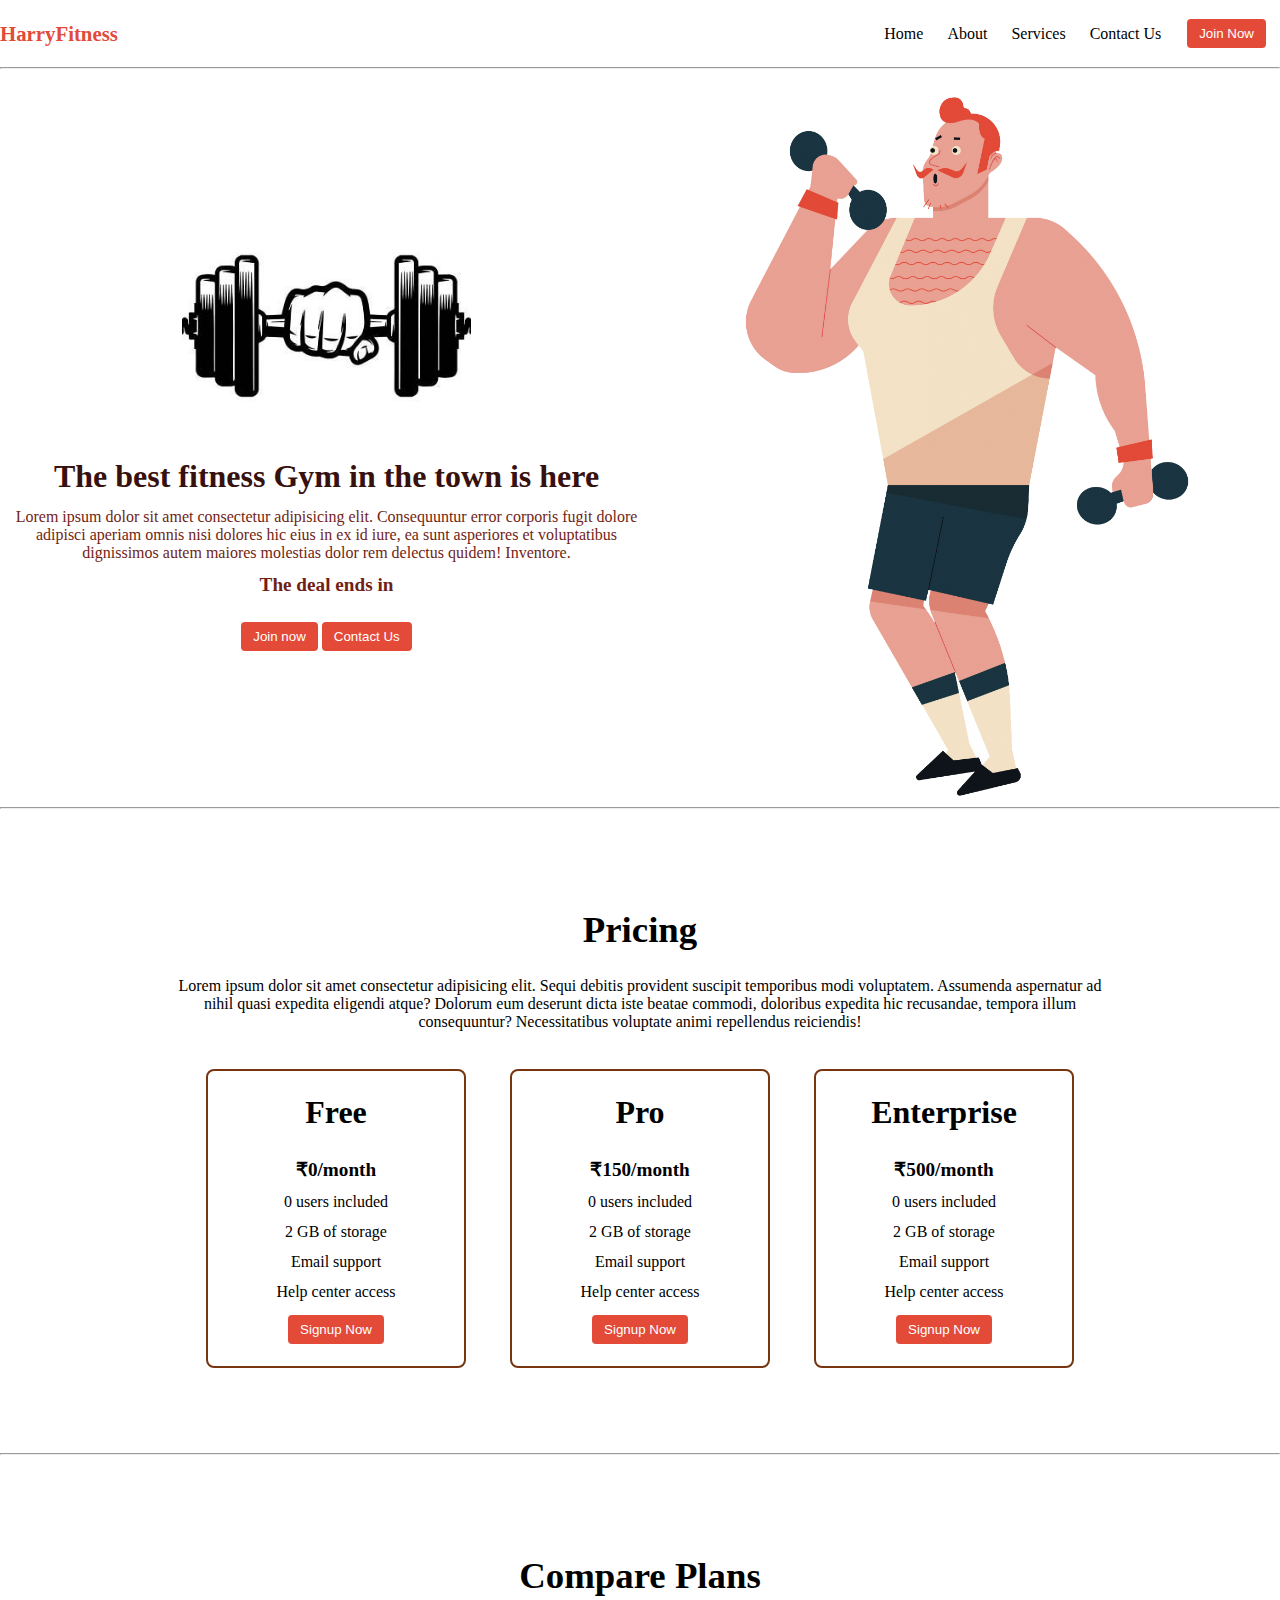
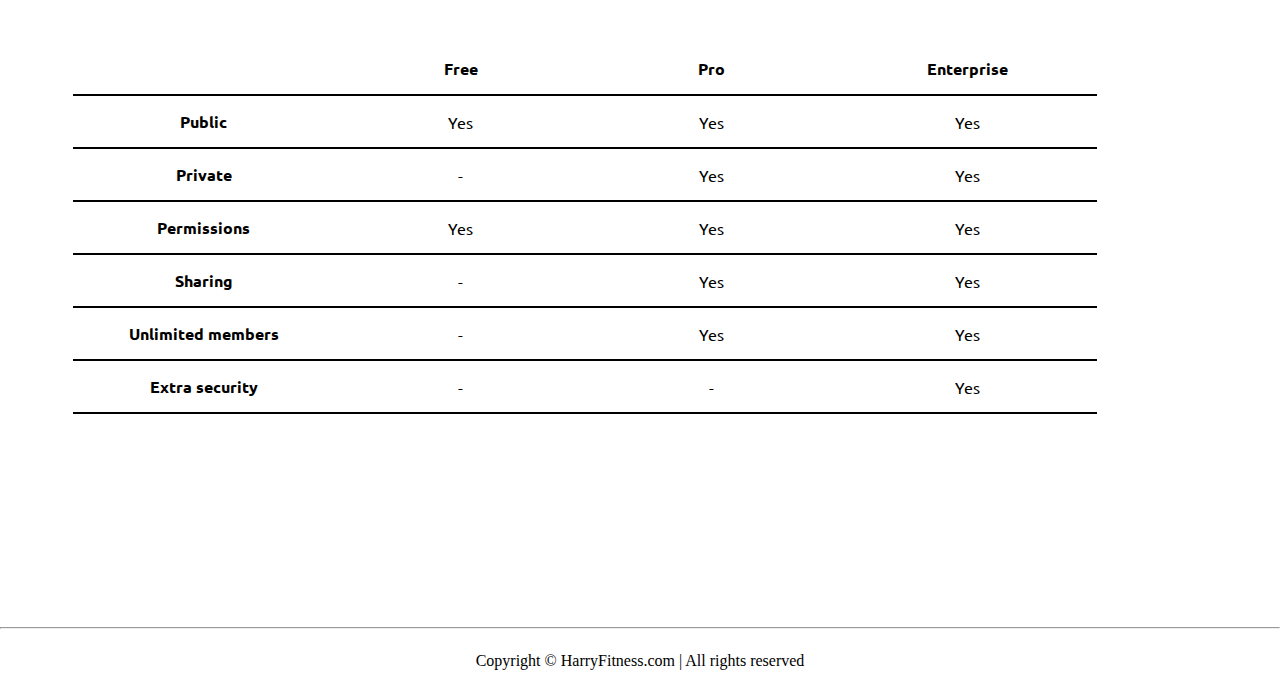
<file: Task-1_landing-page/index.html>
<!DOCTYPE html>
<html lang="en">

<head>
    <meta charset="UTF-8">
    <meta http-equiv="X-UA-Compatible" content="IE=edge">
    <meta name="viewport" content="width=device-width, initial-scale=1.0">
    <title>HarryFitness - The best fitness gym in the town</title>
    <link rel="stylesheet" href="style.css">
    <link rel="stylesheet" href="utils.css">
</head>

<body class='overflow-x-hidden'>
        <header>
            <nav class="flex justify-between">
                <div class="logo font-bold flex items-center text-blue">HarryFitness</div>
                <ul class="navbar flex items-center">
                    <li>Home</li>
                    <li>About</li>
                    <li>Services</li>
                    <li>Contact Us</li>
                    <li><button class="btn">Join Now</button></li>
                </ul>
            </nav>
            <hr>
        </header>
        <main class="min-h-screen">
            <section class="section1">
                <div class="flex">
                    <div class="topleft flex flex-col justify-center px-2">
                        <div class=" text-center">
                            <img class="dumbellimg" src="dumbell.png" alt="">
                        </div>
                        <h1 class="my-1 text-center">The best fitness Gym in the town is here</h1>
                        <p class=" text-center">Lorem ipsum dolor sit amet consectetur adipisicing elit. Consequuntur
                            error corporis fugit dolore adipisci aperiam omnis nisi dolores hic eius in ex id iure, ea
                            sunt asperiores et voluptatibus dignissimos autem maiores molestias dolor rem delectus
                            quidem! Inventore.</p>
                            <!-- Display the countdown timer in an element -->
                            <p class="deal text-center">The deal ends in <span id="demo"></span></p>
                            <div class="buttons">
                                <button class="btn">Join now</button>
                                <button class="btn">Contact Us</button>
                            </div>
                    </div>
                    <div class="topright flex justify-center">
                        <img class="gymimg" src="gym.png" alt="">
                    </div>
                </div>
            </section>
            <hr>
            <section class="section2">
                <h1 class="text-center my-2">Pricing</h1>
                <p class="my-2">Lorem ipsum dolor sit amet consectetur adipisicing elit. Sequi debitis provident
                    suscipit temporibus modi voluptatem. Assumenda aspernatur ad nihil quasi expedita eligendi atque?
                    Dolorum eum deserunt dicta iste beatae commodi, doloribus expedita hic recusandae, tempora illum
                    consequuntur? Necessitatibus voluptate animi repellendus reiciendis!</p>
                <div class="boxes flex justify-center">
                    <div class="box">
                        <h2>Free</h2>
                        <ul>
                            <li class="highlighted">₹0/month</li>
                            <li>0 users included</li>
                            <li>2 GB of storage</li>
                            <li>Email support</li>
                            <li>Help center access</li>
                            <li><button class="btn">Signup Now</button></li>
                        </ul>
                    </div>
                    <div class="box">
                        <h2>Pro</h2>
                        <ul>
                            <li class="highlighted">₹150/month</li>
                            <li>0 users included</li>
                            <li>2 GB of storage</li>
                            <li>Email support</li>
                            <li>Help center access</li>
                            <li><button class="btn">Signup Now</button></li>
                        </ul>
                    </div>
                    <div class="box">
                        <h2>Enterprise</h2>
                        <ul>
                            <li class="highlighted">₹500/month</li>
                            <li>0 users included</li>
                            <li>2 GB of storage</li>
                            <li>Email support</li>
                            <li>Help center access</li>
                            <li><button class="btn">Signup Now</button></li>
                        </ul>
                    </div>

                </div>
            </section>
            <hr>
            <section class="section3">
                <h1 class="text-center my-2">Compare Plans</h1>
                <div class="container plantable">
                    <table class="table text-center">
                      <thead>
                        <tr>
                          <th></th><th>Free</th>
                          <th>Pro</th>
                          <th>Enterprise</th>
                        </tr>
                      </thead>
                      <tbody>
                        <tr>
                          <th scope="row" class="text-start">Public</th>
                          <td>Yes</svg></td>
                          <td>Yes</svg></td>
                          <td>Yes</svg></td>
                        </tr>
                        <tr>
                          <th scope="row" class="text-start">Private</th>
                          <td>-</td>
                          <td>Yes</svg></td>
                          <td>Yes</svg></td>
                        </tr>
                      </tbody>
              
                      <tbody>
                        <tr>
                          <th scope="row" class="text-start">Permissions</th>
                          <td>Yes</svg></td>
                          <td>Yes</svg></td>
                          <td>Yes</svg></td>
                        </tr>
                        <tr>
                          <th scope="row" class="text-start">Sharing</th>
                          <td>-</td>
                          <td>Yes</svg></td>
                          <td>Yes</svg></td>
                        </tr>
                        <tr>
                          <th scope="row" class="text-start">Unlimited members</th>
                          <td>-</td>
                          <td>Yes</svg></td>
                          <td>Yes</svg></td>
                        </tr>
                        <tr>
                          <th scope="row" class="text-start">Extra security</th>
                          <td>-</td>
                          <td>-</td>
                          <td>Yes</svg></td>
                        </tr>
                      </tbody>
                    </table>
            </section>
            <hr>
        </main>
        <footer>
            Copyright &copy; HarryFitness.com | All rights reserved
        </footer>

    </div>
</body>
<script src="timer.js"></script>
<script src="https://cdn.jsdelivr.net/npm/bootstrap@5.0.2/dist/js/bootstrap.bundle.min.js" integrity="sha384-MrcW6ZMFYlzcLA8Nl+NtUVF0sA7MsXsP1UyJoMp4YLEuNSfAP+JcXn/tWtIaxVXM" crossorigin="anonymous"></script>
<script src="https://cdn.jsdelivr.net/npm/@popperjs/core@2.9.2/dist/umd/popper.min.js" integrity="sha384-IQsoLXl5PILFhosVNubq5LC7Qb9DXgDA9i+tQ8Zj3iwWAwPtgFTxbJ8NT4GN1R8p" crossorigin="anonymous"></script>
<script src="https://cdn.jsdelivr.net/npm/bootstrap@5.0.2/dist/js/bootstrap.min.js" integrity="sha384-cVKIPhGWiC2Al4u+LWgxfKTRIcfu0JTxR+EQDz/bgldoEyl4H0zUF0QKbrJ0EcQF" crossorigin="anonymous"></script>
</html>
</file>
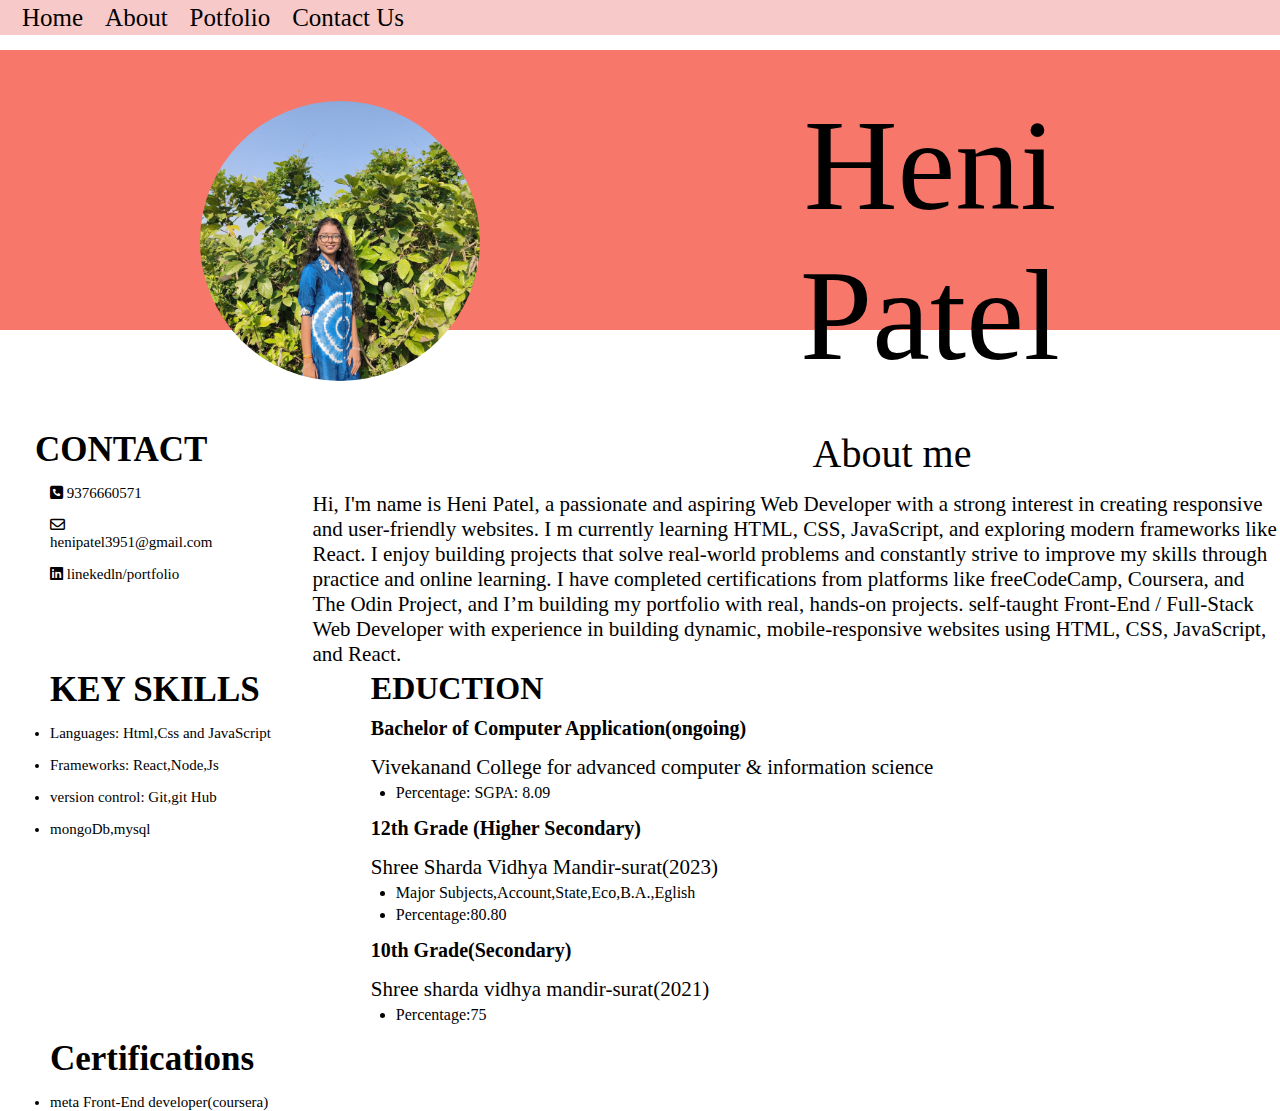
<file: Task-2_Portfolio/index.html>
<!DOCTYPE html>
<html lang="en">

<head>
    <meta charset="UTF-8">
    <meta name="viewport" content="width=device-width, initial-scale=1.0">
    <title>portfolio</title>
    <link rel="stylesheet" href="https://cdnjs.cloudflare.com/ajax/libs/font-awesome/6.7.2/css/all.min.css"
        integrity="sha512-Evv84Mr4kqVGRNSgIGL/F/aIDqQb7xQ2vcrdIwxfjThSH8CSR7PBEakCr51Ck+w+/U6swU2Im1vVX0SVk9ABhg=="
        crossorigin="anonymous" referrerpolicy="no-referrer" />
    <link rel="stylesheet" href="stylep.css">
</head>

<body>
    <div class="navbar">
        <div class="navText home">Home</div>
        <div class="navText about">About</div>
        <div class="navText titleName">Potfolio</div>
        <div class="navText conactus">Contact Us</div>
    </div>
    <div class="separation"></div>
    <div id="container">
        <div class="box1">
            <div class="circle"></div>
        </div>
        <div class="box2">
            Heni Patel
        </div>
    </div>
    <div class=" box3">
        <ul>
            <h6> CONTACT</h6>
            <a> <i class="fa-solid fa-square-phone"></i>
                9376660571</a>
            <a><i class="fa-regular fa-envelope"></i>
                henipatel3951@gmail.com</a>
            <a><i class="fa-brands fa-linkedin"></i>
                linekedln/portfolio</a>
        </ul>
        <ul>
            <p class="key">About me</p>
            <p> Hi, I'm name is Heni Patel, a passionate and aspiring Web Developer with a strong interest in
                creating responsive and user-friendly websites.
                I m currently learning HTML, CSS, JavaScript, and exploring modern frameworks like React.
                I enjoy building projects that solve real-world problems and constantly strive to improve my skills
                through practice and online learning.
                I have completed certifications from platforms like freeCodeCamp, Coursera, and The Odin Project, and I’m
                building my portfolio with real, hands-on projects.
                self-taught Front-End / Full-Stack Web Developer with experience in building dynamic, mobile-responsive
                websites using HTML, CSS, JavaScript, and React.</p>
        </ul>
    </div>
    <div class="box4">
        <ul>
            <h2>KEY SKILLS</h2>
            <a>
                <li>Languages: Html,Css and JavaScript</li>
            </a>
            <a>
                <li>Frameworks: React,Node,Js</li>
            </a>
            <a>
                <li>version control: Git,git Hub</li>
            </a>
            <a>
                <li>mongoDb,mysql</li>
            </a>
        </ul>
        <ul>
            <h1>EDUCTION</h1>
            <h4>Bachelor of Computer Application(ongoing)</h4>
            <p>Vivekanand College for advanced computer & information science
                <li style="margin:4px 0px 0px 125px;">Percentage: SGPA: 8.09</li>
            </p>
            <h4>12th Grade (Higher Secondary)</h4>
            <p>Shree Sharda Vidhya Mandir-surat(2023)
                <li style="margin:4px 0px 0px 125px;">Major Subjects,Account,State,Eco,B.A.,Eglish</li>
                <li style="margin:4px 0px 0px 125px;">Percentage:80.80</li>
            </p>
            <h4>10th Grade(Secondary)</h4>
            <p>Shree sharda vidhya mandir-surat(2021)
                <li style="margin:4px 0px 0px 125px;">Percentage:75</li>
            </p>
        </ul>   
    </div>
    <div class="box5">
        <ul>
            <h3>Certifications</h3>
            <a><li>meta Front-End developer(coursera) </li></a>
        </ul>
    </div>

</body>

</html>
</file>
<file: Task-1_landing-page/style.css>
@import url('https://fonts.googleapis.com/css2?family=Ubuntu:wght@300&display=swap');

*{
    margin: 0;
    padding: 0;
}

.container{
    max-width: 80vw;
    font-family: 'Ubuntu', sans-serif;
}

.navbar{
    display: flex;
    height: 67px;
}
.navbar li{
    list-style: none;
    margin: 0 12px;
}

.topleft{
    width: 50%;
}

.topright{ 
    width: 50%;
}

.section1{
   max-height: 100vh; 
   color: #711e15;
}

.section1 h1{
    color: #37110d;
    font-size: 2rem;
}

.logo{
    font-size: 1.3rem;
}

.dumbellimg{
    width: 289px;
}

.topright .gymimg{
    width: 466px;
}

.section2{
    padding: 73px;
}

.section2 h1{
    font-size: 2.3rem;
}

.section2 p{
    padding: 0 8vw;
    text-align: center;
}

.box{
    padding: 8px 0;
    margin: 12px 22px;
    min-width: 20vw;
    border: 2px solid rgb(120, 54, 16);
    border-radius: 8px;
    text-align: center;
}

.box h2{
    font-size: 2rem;
    padding: 15px 0;
}

.highlighted{
    font-size: 1.2rem;
    font-weight: bolder;
}

.box ul{
    list-style-type: none;
}

.box ul li{
   margin: 12px 2px;
}

.plantable{
    display: flex;
    justify-content: center;
    align-items: center;
}

.section3 table{
    width: 100%;
    margin-bottom: 140px;
    margin-top: 20px;
    border-collapse: collapse;
}

.section3 table th{ 
    width: 23vw; 
    border-bottom: 2px solid black;
    padding: 15px 0;
} 

.section3 table td{   
    border-bottom: 2px solid black; 
} 
 

.section3 h1{
    font-size: 2.3rem;
}

.section3{
    padding: 73px;
}

footer{
    padding: 23px;
    text-align: center;
}
.buttons{
    display: flex;
    justify-content: center;
    align-items: center;
    margin: 12px;
}

.deal{
    font-size: 1.2rem;
    font-weight: bolder;
    margin: 12px 0;
}
</file>
<file: Task-1_landing-page/utils.css>
.min-h-screen{
    min-height: 100vh;
}

.bg-red{
    background-color: red;
}

.mx-auto{
    margin-left: auto;
    margin-right: auto;
}

.flex{
    display: flex;
}

.items-center{
    align-items: center;
}

.justify-between{
    justify-content: space-between;
}

.justify-center{
    justify-content: center;
}

.flex-col{
    flex-direction: column;
}

.font-bold{
    font-weight: bolder;
}

.my-1{
    margin-top: 13px;
    margin-bottom: 13px;
}

.my-2{
    margin-top: 26px;
    margin-bottom: 26px;
}

.px-2{
    padding-left: 13px;
    padding-right: 13px;
}

.text-blue{
    color: rgb(227 74 56);;
}

.btn{
    padding:7px 12px;
    border: 2px solid white;
    border-radius: 6px;
    cursor: pointer;
    color: white;
    background-color: rgb(227 74 56);;
}

.overflow-x-hidden{
    overflow-x: hidden;
}

.text-center{
    text-align: center;
}
</file>
<file: Task-2_Portfolio/stylep.css>
* {
    margin: 0px;
    padding: 0px;
}

.navbar {
    height: 35px;
    background-color: #f7cac9;
    display: flex;
    align-items: center;
}
.navText{
margin-left: 22px;
font-size: 25px;
}

.separation {
    height: 15px;
}

#container {
    height: 280px;
    background-color: #f7786b;
    display: flex;
    justify-content: center;
    align-items: center;
}

.box1 {
    height: 279px;
    margin-left: 200px;
}

.circle {
    height: 280px;
    width: 280px;
    /* border: 1px solid black; */
    margin: auto;
    border-radius: 141px;
    margin-top: 50px;
    background-image: url("heni.jpg");
    background-size: cover;

}

.box2 {
    height: 200px;
    width: 800px;
    /* border: 1px solid black; */
    margin: 0px 100px 0px 200px;
    font-size: 130px;
    text-align: center;
    align-content: center;
}

.box3 {
    height: 300px;
    display: flex;
}

h6 {
    margin: 100px 0px 0px 35px;
    font-size: 35px;
}

ul a {
    display: block;
    margin-left: 50px;
    padding-top: 15px;
    font-size: 15px;
}

.key {
    margin: 100px 0px 0px 600px;
    font-size: 40px;
}

ul p {
    margin: 15px 0px 0px 100px;
    font-size: 21px;
}
.box4{
    display: flex;
}
ul h2{
    margin: 40px 0px 0px 50px;
    font-size:35px ;
}
ul h1{
    margin: 40px 0px 0px 100px;
}
ul h4{
    margin: 10px 0px 0px 100px;
    font-size: 20px;
}
h3{
    margin-left: 50px;
    font-size: 35px;
}
</file>
